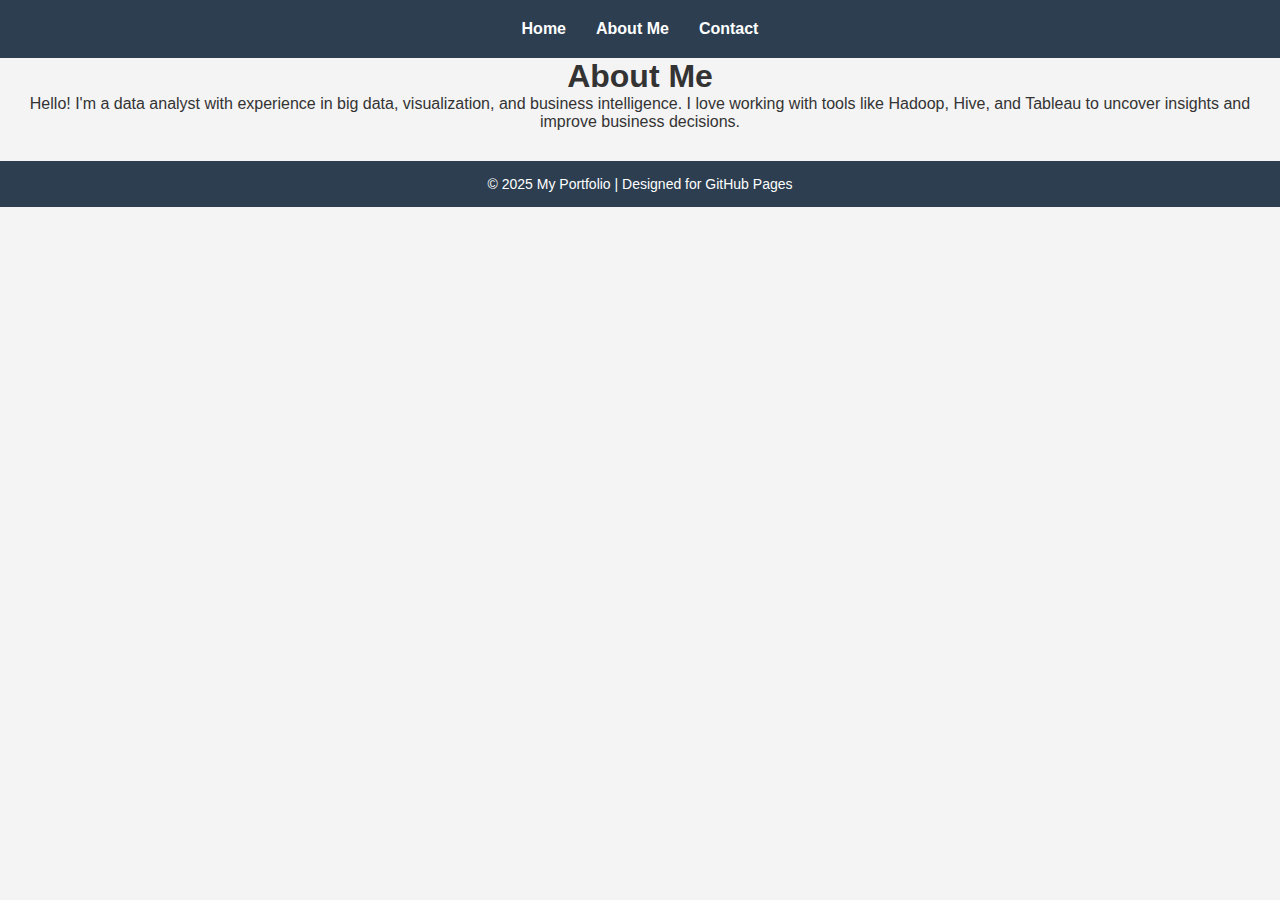
<file: about.html>
<!DOCTYPE html>
<html lang="en">
<head>
    <meta charset="UTF-8">
    <meta name="viewport" content="width=device-width, initial-scale=1.0">
    <title>About Me</title>
    <link rel="stylesheet" href="styles.css">
</head>
<body>
    <header>
        <nav>
            <div class="menu">
                <ul>
                    <li><a href="index.html">Home</a></li>
                    <li><a href="about.html">About Me</a></li>
                    <li><a href="contact.html">Contact</a></li>
                </ul>
            </div>
        </nav>
    </header>

    <section class="content">
        <h1>About Me</h1>
        <p>Hello! I'm a data analyst with experience in big data, visualization, and business intelligence. I love working with tools like Hadoop, Hive, and Tableau to uncover insights and improve business decisions.</p>
    </section>

    <footer>
        <p>&copy; 2025 My Portfolio | Designed for GitHub Pages</p>
    </footer>
</body>
</html>
</file>
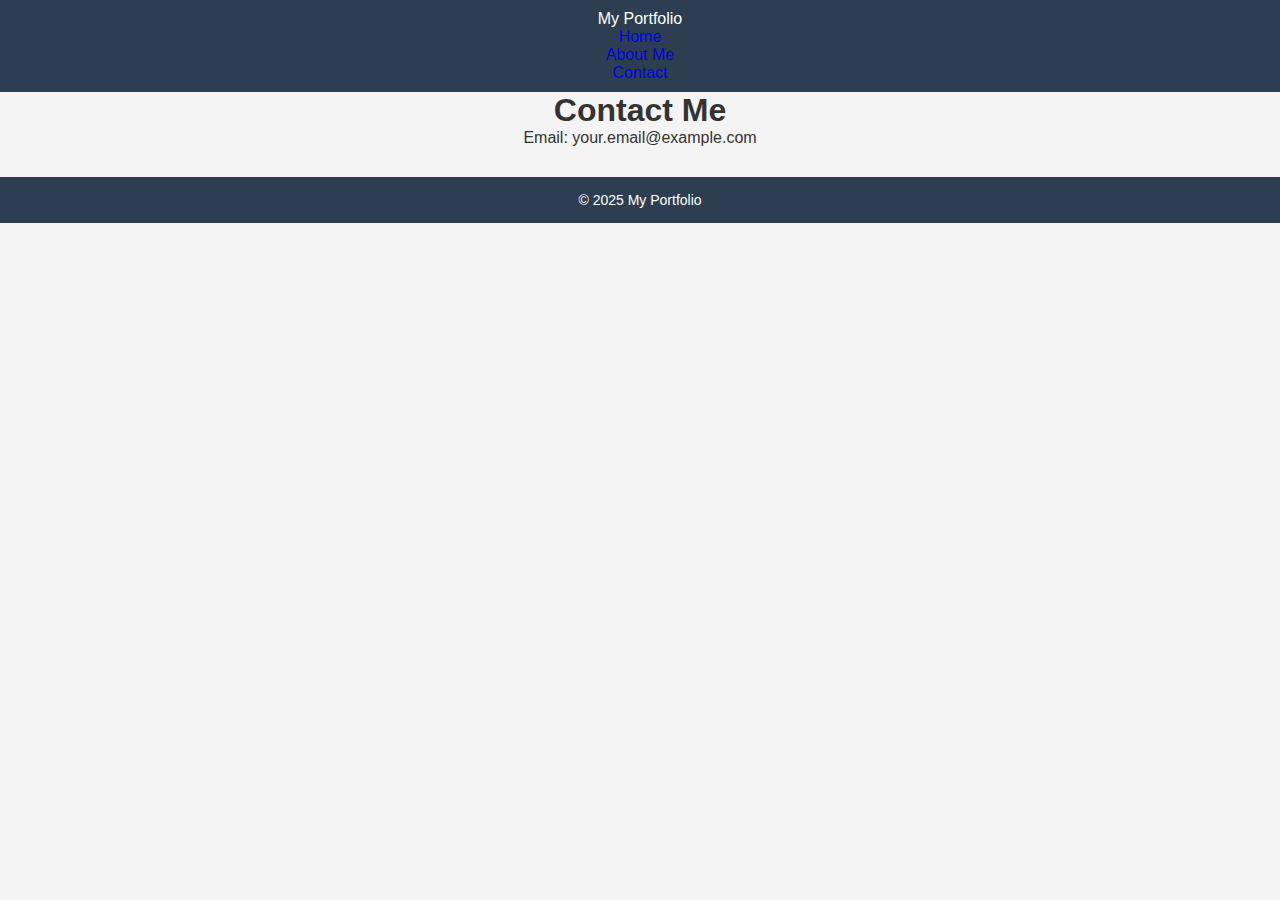
<file: contact.html>
<!DOCTYPE html>
<html lang="en">
<head>
    <meta charset="UTF-8">
    <meta name="viewport" content="width=device-width, initial-scale=1.0">
    <title>Contact</title>
    <link rel="stylesheet" href="styles.css">
</head>
<body>
    <header>
        <nav>
            <div class="logo">My Portfolio</div>
            <ul>
                <li><a href="index.html">Home</a></li>
                <li><a href="about.html">About Me</a></li>
                <li><a href="contact.html">Contact</a></li>
            </ul>
        </nav>
    </header>
    <section class="contact">
        <h1>Contact Me</h1>
        <p>Email: your.email@example.com</p>
    </section>
    <footer>
        <p>&copy; 2025 My Portfolio</p>
    </footer>
</body>
</html>
</file>
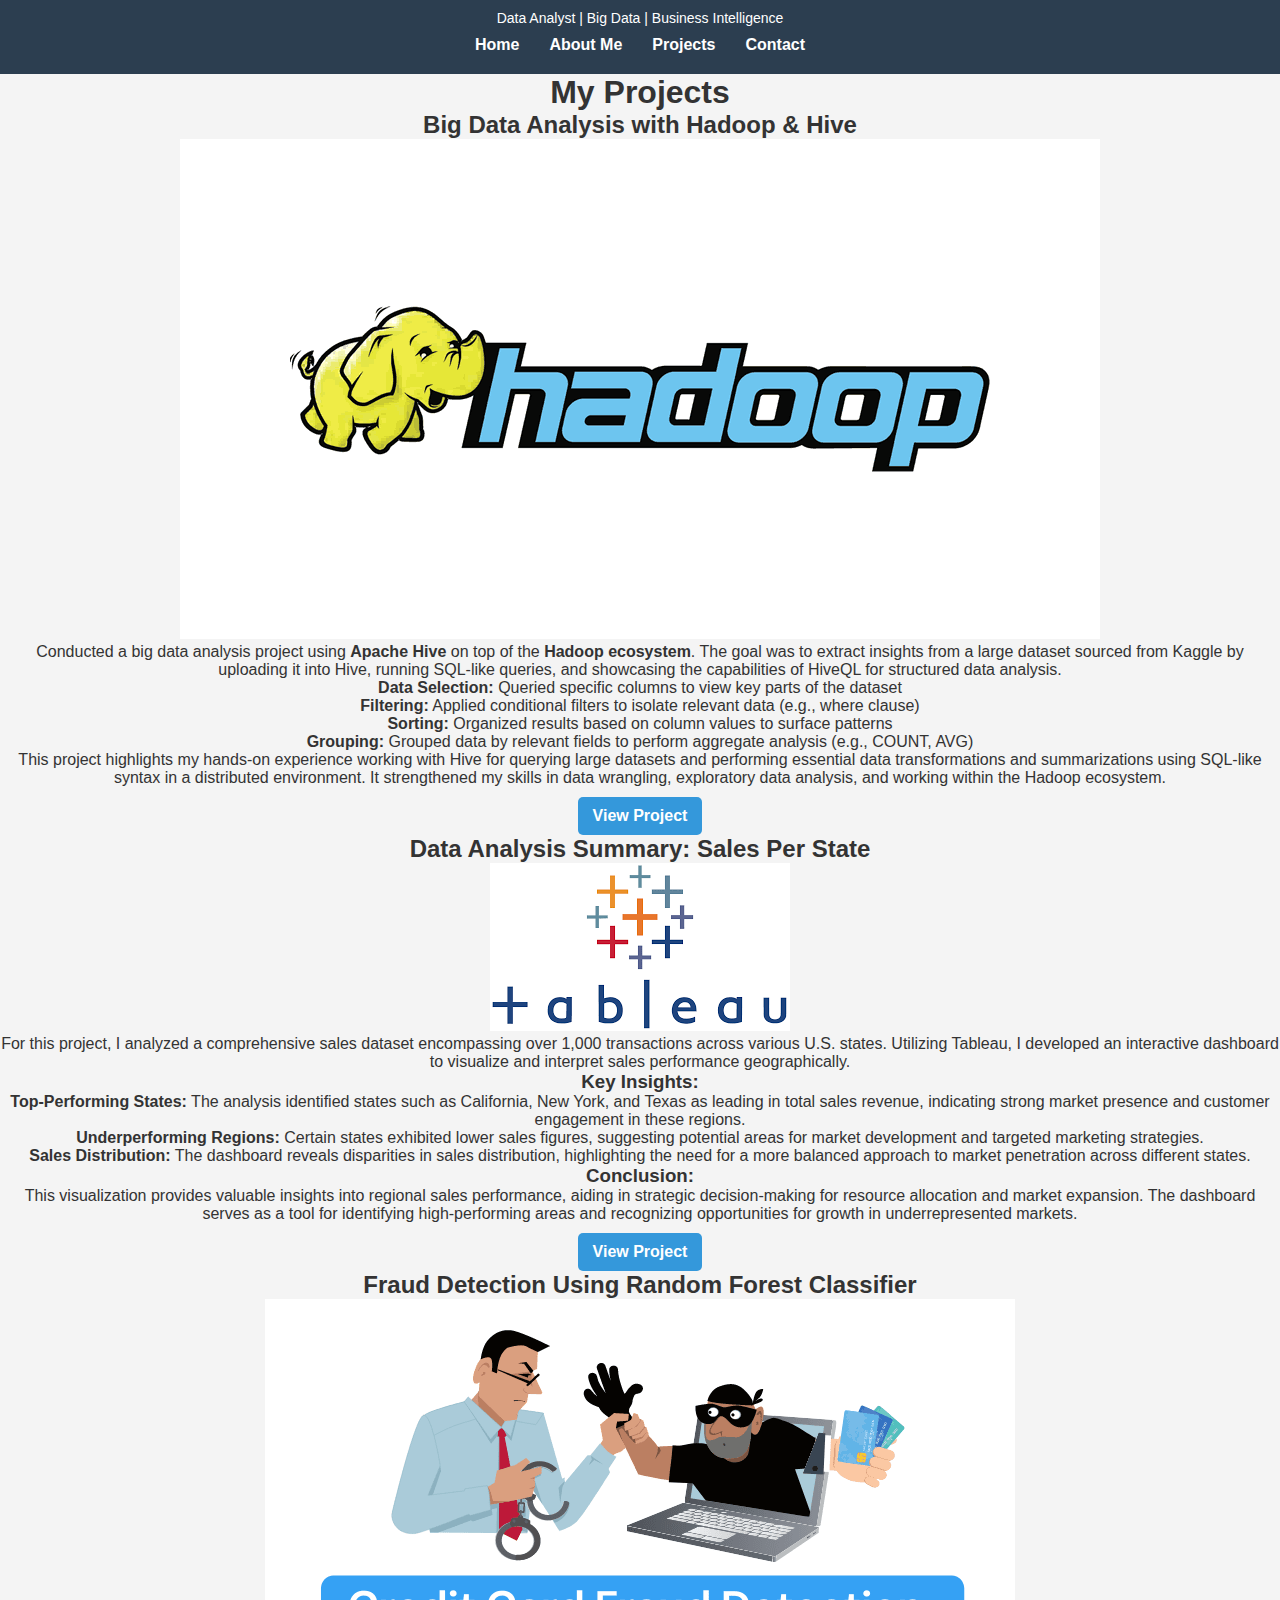
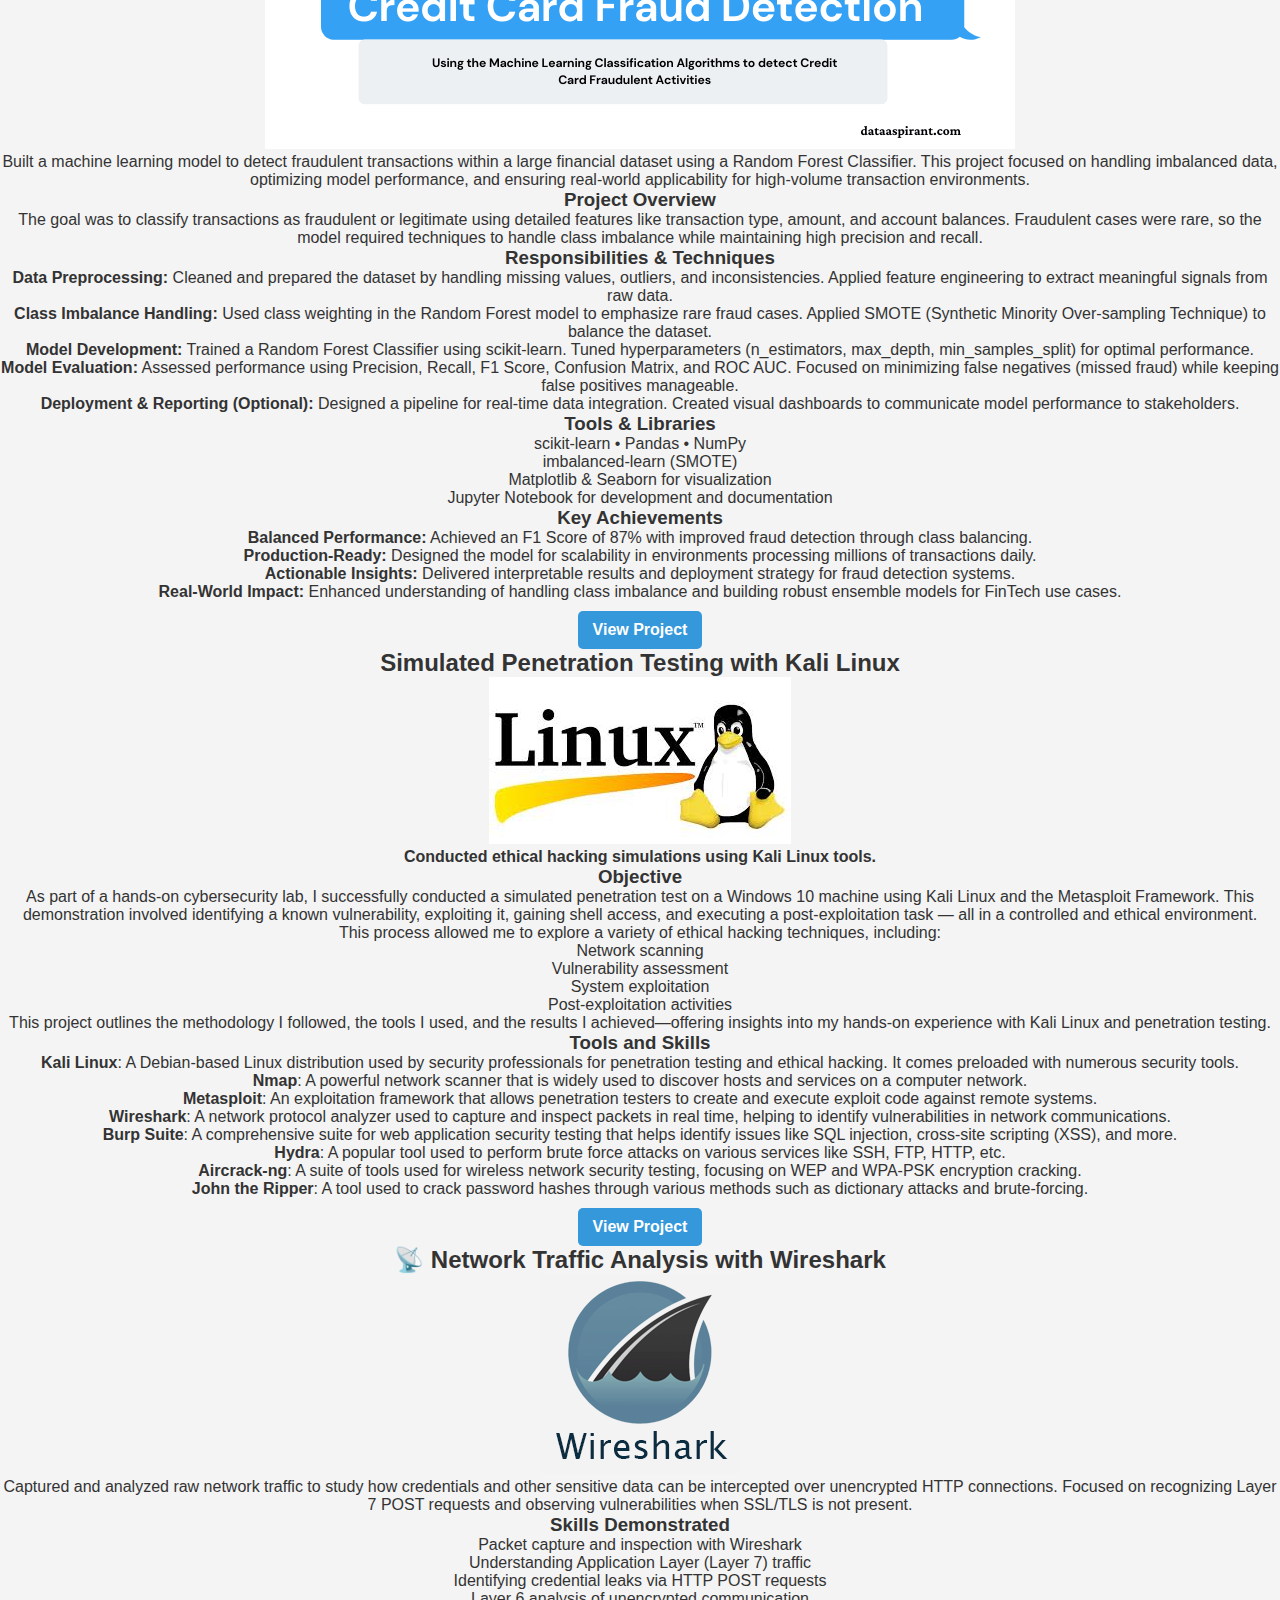
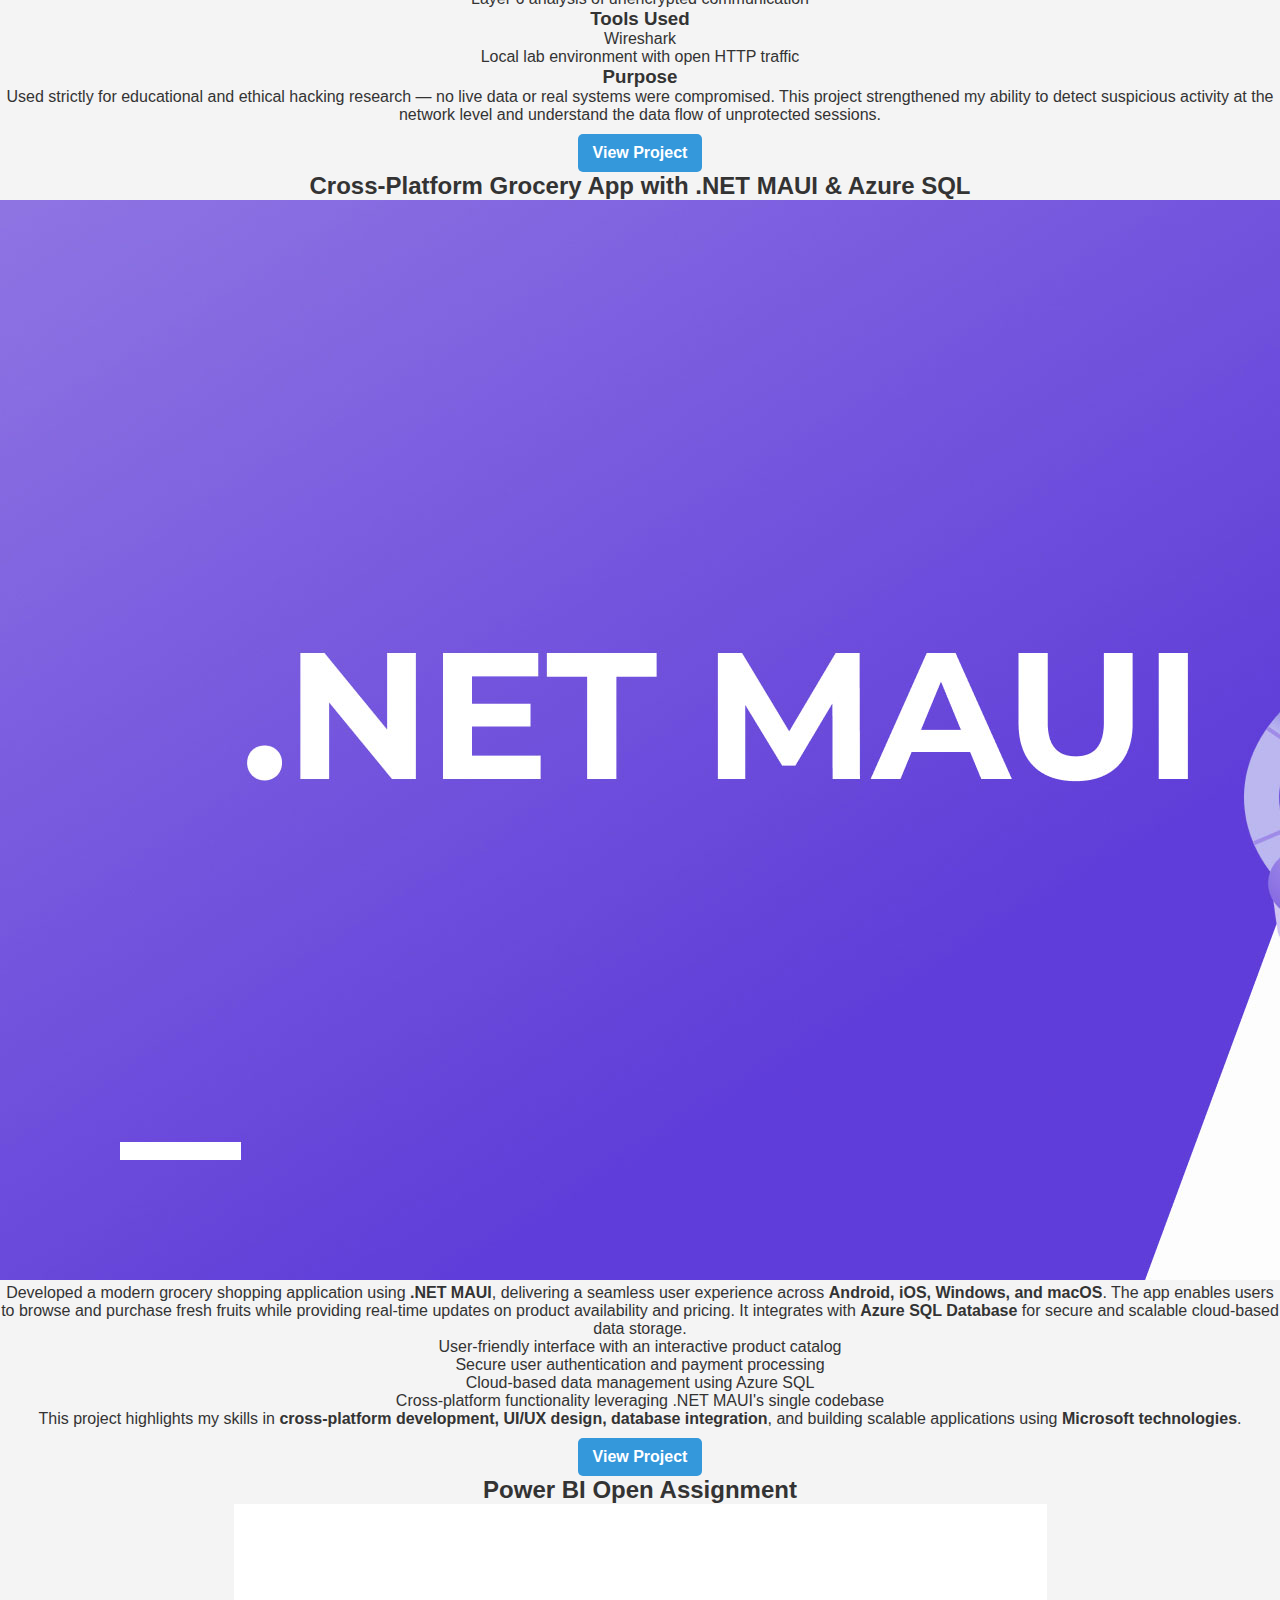
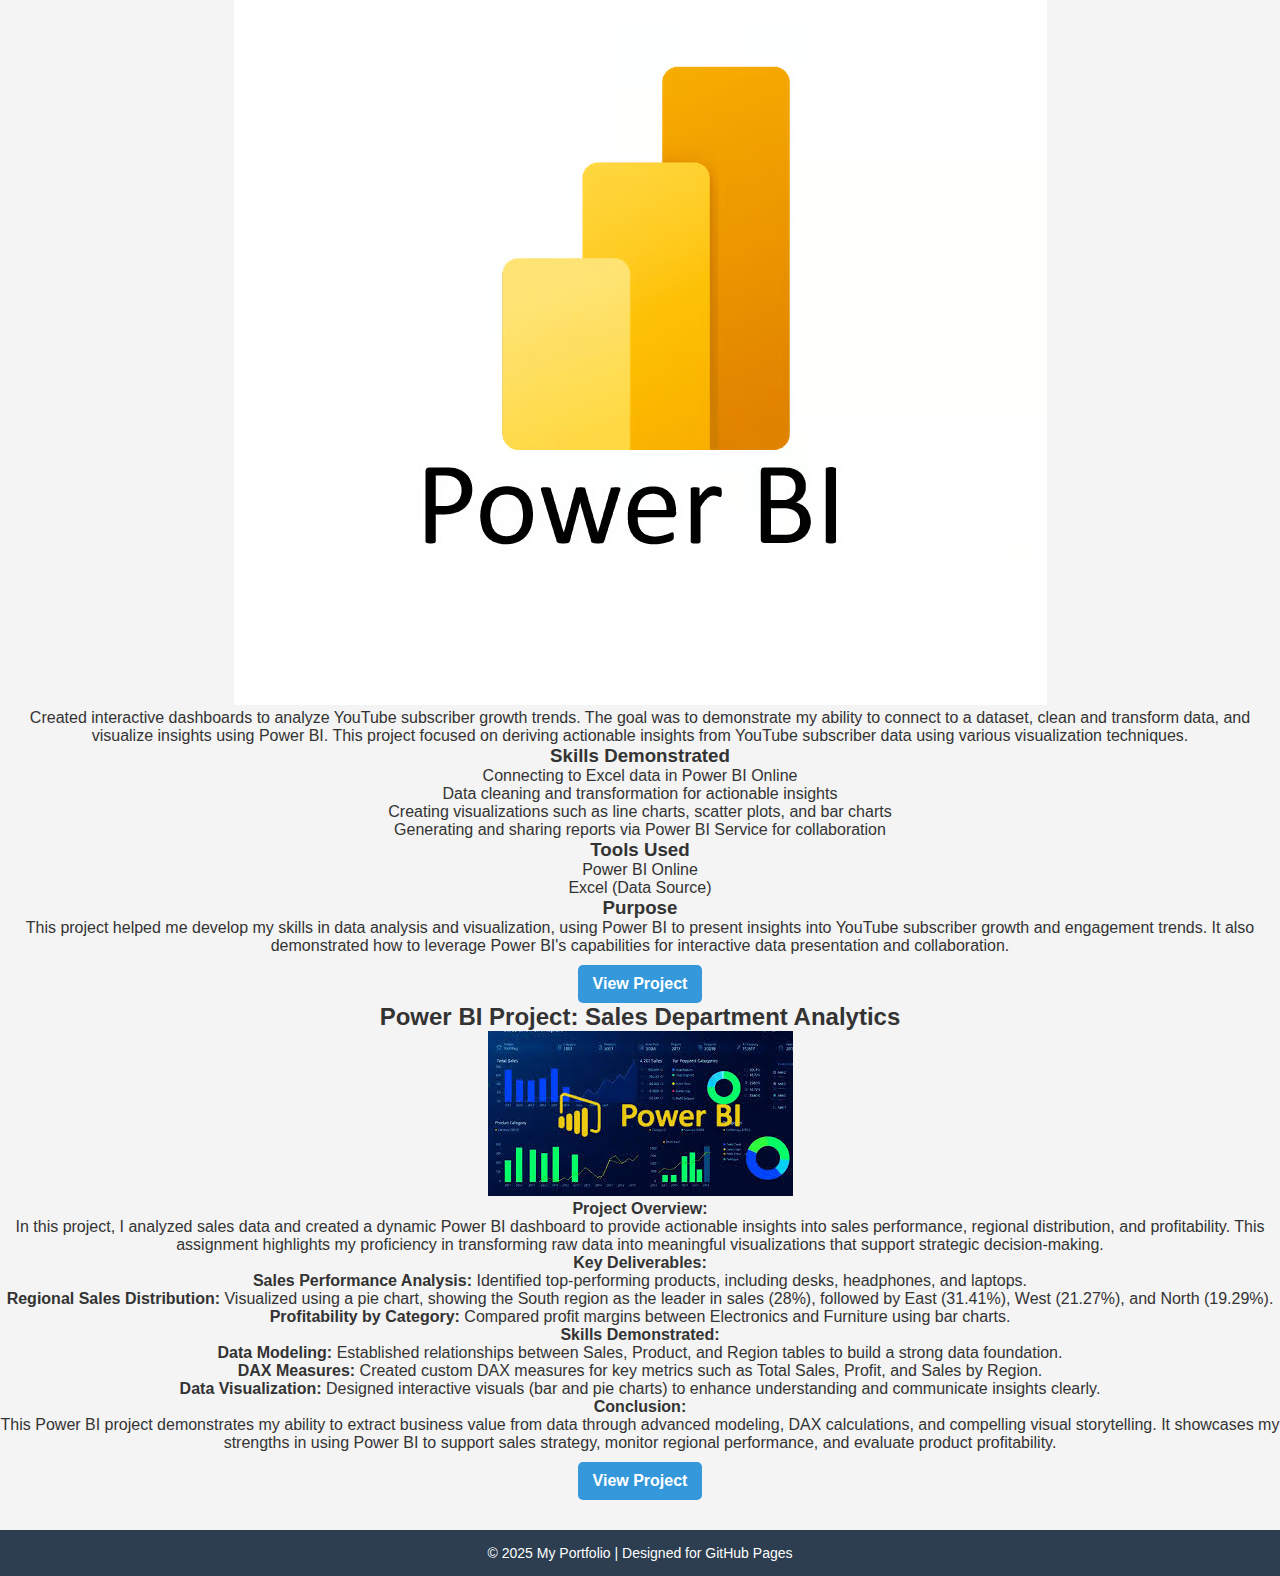
<file: projects.html>
<!DOCTYPE html>
<html lang="en">
<head>
    <meta charset="UTF-8">
    <meta name="viewport" content="width=device-width, initial-scale=1.0">
    <title>Projects - My Portfolio</title>
    <link rel="stylesheet" href="styles.css">
</head>
<body>
    <!-- Navigation Section -->
    <header>
        <nav>
            <div class="top-bar">
                <p>Data Analyst | Big Data | Business Intelligence</p>
            </div>
            <div class="menu">
                <ul>
                    <li><a href="index.html">Home</a></li>
                    <li><a href="about.html">About Me</a></li>
                    <li><a href="projects.html">Projects</a></li>
                    <li><a href="contact.html">Contact</a></li>
                </ul>
            </div>
        </nav>
    </header>

    <!-- Projects Page -->
    <section class="projects-page">
        <h1>My Projects</h1>

<!-- Project 1 -->
<section id="hadoop-hive-analysis">
    <h2>Big Data Analysis with Hadoop & Hive</h2>
    <img src="hadoop-logo.png" alt="Hive Data Analysis Project">
    <p>
        Conducted a big data analysis project using <strong>Apache Hive</strong> on top of the <strong>Hadoop ecosystem</strong>. The goal was to 
        extract insights from a large dataset sourced from Kaggle by uploading it into Hive, running SQL-like queries, and showcasing 
        the capabilities of HiveQL for structured data analysis.
    </p>
    <ul>
        <li><strong>Data Selection:</strong> Queried specific columns to view key parts of the dataset</li>
        <li><strong>Filtering:</strong> Applied conditional filters to isolate relevant data (e.g., where clause)</li>
        <li><strong>Sorting:</strong> Organized results based on column values to surface patterns</li>
        <li><strong>Grouping:</strong> Grouped data by relevant fields to perform aggregate analysis (e.g., COUNT, AVG)</li>
    </ul>
    <p>
        This project highlights my hands-on experience working with Hive for querying large datasets and performing essential 
        data transformations and summarizations using SQL-like syntax in a distributed environment. It strengthened my 
        skills in data wrangling, exploratory data analysis, and working within the Hadoop ecosystem.
    </p>
    <a href="https://github.com/yourusername/Hadoop-Hive-Quiz2" class="btn" target="_blank">View Project</a>
</section>


        <!-- Project 2 -->
<section id="tableau-analysis">
    <h2>Data Analysis Summary: Sales Per State</h2>
    <img src="tableau-logo.png" alt="Tableau Project">
    <p>
        For this project, I analyzed a comprehensive sales dataset encompassing over 1,000 transactions across various U.S. states. 
        Utilizing Tableau, I developed an interactive dashboard to visualize and interpret sales performance geographically.
    </p>

    <h3>Key Insights:</h3>
    <ul>
        <li><strong>Top-Performing States:</strong> The analysis identified states such as California, New York, and Texas as leading in total sales revenue, indicating strong market presence and customer engagement in these regions.</li>
        <li><strong>Underperforming Regions:</strong> Certain states exhibited lower sales figures, suggesting potential areas for market development and targeted marketing strategies.</li>
        <li><strong>Sales Distribution:</strong> The dashboard reveals disparities in sales distribution, highlighting the need for a more balanced approach to market penetration across different states.</li>
    </ul>

    <h3>Conclusion:</h3>
    <p>
        This visualization provides valuable insights into regional sales performance, aiding in strategic decision-making for resource 
        allocation and market expansion. The dashboard serves as a tool for identifying high-performing areas and recognizing opportunities 
        for growth in underrepresented markets.
    </p>

    <a href="https://public.tableau.com/views/SalesPerState_17423486938320/Dashboard1?:language=en-US&:sid=&:redirect=auth&:display_count=n&:origin=viz_share_link" class="btn">View Project</a>
</section>


<!-- Project 3 -->
<section id="fraud-detection">
    <h2>Fraud Detection Using Random Forest Classifier</h2>
    <img src="fraud.png" alt="Fraud Detection" style="max-width:100%; height:auto;">
    
    <p>
        Built a machine learning model to detect fraudulent transactions within a large financial dataset using a Random Forest Classifier. This project focused on handling imbalanced data, optimizing model performance, and ensuring real-world applicability for high-volume transaction environments.
    </p>

    <h3>Project Overview</h3>
    <p>
        The goal was to classify transactions as fraudulent or legitimate using detailed features like transaction type, amount, and account balances. Fraudulent cases were rare, so the model required techniques to handle class imbalance while maintaining high precision and recall.
    </p>

    <h3>Responsibilities & Techniques</h3>
    <ul>
        <li><strong>Data Preprocessing:</strong> Cleaned and prepared the dataset by handling missing values, outliers, and inconsistencies. Applied feature engineering to extract meaningful signals from raw data.</li>
        <li><strong>Class Imbalance Handling:</strong> Used class weighting in the Random Forest model to emphasize rare fraud cases. Applied SMOTE (Synthetic Minority Over-sampling Technique) to balance the dataset.</li>
        <li><strong>Model Development:</strong> Trained a Random Forest Classifier using scikit-learn. Tuned hyperparameters (n_estimators, max_depth, min_samples_split) for optimal performance.</li>
        <li><strong>Model Evaluation:</strong> Assessed performance using Precision, Recall, F1 Score, Confusion Matrix, and ROC AUC. Focused on minimizing false negatives (missed fraud) while keeping false positives manageable.</li>
        <li><strong>Deployment & Reporting (Optional):</strong> Designed a pipeline for real-time data integration. Created visual dashboards to communicate model performance to stakeholders.</li>
    </ul>

    <h3>Tools & Libraries</h3>
    <ul>
        <li>scikit-learn • Pandas • NumPy</li>
        <li>imbalanced-learn (SMOTE)</li>
        <li>Matplotlib & Seaborn for visualization</li>
        <li>Jupyter Notebook for development and documentation</li>
    </ul>

    <h3>Key Achievements</h3>
    <ul>
        <li><strong>Balanced Performance:</strong> Achieved an F1 Score of 87% with improved fraud detection through class balancing.</li>
        <li><strong>Production-Ready:</strong> Designed the model for scalability in environments processing millions of transactions daily.</li>
        <li><strong>Actionable Insights:</strong> Delivered interpretable results and deployment strategy for fraud detection systems.</li>
        <li><strong>Real-World Impact:</strong> Enhanced understanding of handling class imbalance and building robust ensemble models for FinTech use cases.</li>
    </ul>
    
    <a href="python quiz 5 data detection model.pdf" target="_blank" class="btn">View Project</a>
</section>

        
<!-- Project 8 -->
<section id="penetration-testing">
    <h2>Simulated Penetration Testing with Kali Linux</h2>
    <img src="hadooplogo.png" alt="Kali Linux Project Screenshot" style="max-width:100%; height:auto;">
    
    <p><strong>Conducted ethical hacking simulations using Kali Linux tools.</strong></p>

    <h3>Objective</h3>
    <p>
As part of a hands-on cybersecurity lab, I successfully conducted a simulated penetration test on a Windows 10 machine using Kali Linux and the Metasploit Framework. This demonstration involved identifying a known vulnerability, exploiting it, gaining shell access, and executing a post-exploitation task — all in a controlled and ethical environment.    </p>
    <p>
        This process allowed me to explore a variety of ethical hacking techniques, including:
    </p>
    <ul>
        <li>Network scanning</li>
        <li>Vulnerability assessment</li>
        <li>System exploitation</li>
        <li>Post-exploitation activities</li>
    </ul>
    <p>
        This project outlines the methodology I followed, the tools I used, and the results I achieved—offering insights into my hands-on experience with Kali Linux and penetration testing.
    </p>

    <h3>Tools and Skills</h3>
    <ul>
        <li><strong>Kali Linux</strong>: A Debian-based Linux distribution used by security professionals for penetration testing and ethical hacking. It comes preloaded with numerous security tools.</li>
        <li><strong>Nmap</strong>: A powerful network scanner that is widely used to discover hosts and services on a computer network.</li>
        <li><strong>Metasploit</strong>: An exploitation framework that allows penetration testers to create and execute exploit code against remote systems.</li>
        <li><strong>Wireshark</strong>: A network protocol analyzer used to capture and inspect packets in real time, helping to identify vulnerabilities in network communications.</li>
        <li><strong>Burp Suite</strong>: A comprehensive suite for web application security testing that helps identify issues like SQL injection, cross-site scripting (XSS), and more.</li>
        <li><strong>Hydra</strong>: A popular tool used to perform brute force attacks on various services like SSH, FTP, HTTP, etc.</li>
        <li><strong>Aircrack-ng</strong>: A suite of tools used for wireless network security testing, focusing on WEP and WPA-PSK encryption cracking.</li>
        <li><strong>John the Ripper</strong>: A tool used to crack password hashes through various methods such as dictionary attacks and brute-forcing.</li>
    </ul>

    <a href="https://github.com/yourusername/penetration-testing" target="_blank" class="btn">View Project</a>
</section>


        <!-- Project 8 -->
<section id="network-traffic-analysis">
    <h2>📡 Network Traffic Analysis with Wireshark</h2>
    <img src="wireshark-logo.png" alt="Wireshark Logo" style="max-width:100%; height:auto;">
    
    <p>
        Captured and analyzed raw network traffic to study how credentials and other sensitive data can be intercepted over unencrypted HTTP connections. Focused on recognizing Layer 7 POST requests and observing vulnerabilities when SSL/TLS is not present.
    </p>
    
    <h3>Skills Demonstrated</h3>
    <ul>
        <li>Packet capture and inspection with Wireshark</li>
        <li>Understanding Application Layer (Layer 7) traffic</li>
        <li>Identifying credential leaks via HTTP POST requests</li>
        <li>Layer 6 analysis of unencrypted communication</li>
    </ul>

    <h3>Tools Used</h3>
    <ul>
        <li>Wireshark</li>
        <li>Local lab environment with open HTTP traffic</li>
    </ul>

    <h3>Purpose</h3>
    <p>
        Used strictly for educational and ethical hacking research — no live data or real systems were compromised. This project strengthened my ability to detect suspicious activity at the network level and understand the data flow of unprotected sessions.
    </p>

    

    <a href="https://github.com/yourusername/network-traffic-analysis" target="_blank" class="btn">View Project</a>
</section>


<!-- Project 5 -->
<section id="fruit-grocery-app">
    <h2>Cross-Platform Grocery App with .NET MAUI & Azure SQL</h2>
    <img src="net-maui.jpg" alt="Fruit Grocery App">
    <p>
        Developed a modern grocery shopping application using <strong>.NET MAUI</strong>, delivering a seamless user experience across 
        <strong>Android, iOS, Windows, and macOS</strong>. The app enables users to browse and purchase fresh fruits while providing 
        real-time updates on product availability and pricing. It integrates with <strong>Azure SQL Database</strong> for secure and scalable 
        cloud-based data storage.
    </p>
    <ul>
        <li>User-friendly interface with an interactive product catalog</li>
        <li>Secure user authentication and payment processing</li>
        <li>Cloud-based data management using Azure SQL</li>
        <li>Cross-platform functionality leveraging .NET MAUI's single codebase</li>
    </ul>
    <p>
        This project highlights my skills in <strong>cross-platform development, UI/UX design, database integration</strong>, and building scalable 
        applications using <strong>Microsoft technologies</strong>.
    </p>
    <a href="FruitGrocery" class="btn">View Project</a>
</section>


        <!-- Project 6 -->
<section id="powerbi-open">
    <h2>Power BI Open Assignment</h2>
    <img src="powerbi.png" alt="Power BI Open Assignment" style="max-width:100%; height:auto;">
    
    <p>
        Created interactive dashboards to analyze YouTube subscriber growth trends. The goal was to demonstrate my ability to connect to a dataset, clean and transform data, and visualize insights using Power BI. This project focused on deriving actionable insights from YouTube subscriber data using various visualization techniques.
    </p>

    <h3>Skills Demonstrated</h3>
    <ul>
        <li>Connecting to Excel data in Power BI Online</li>
        <li>Data cleaning and transformation for actionable insights</li>
        <li>Creating visualizations such as line charts, scatter plots, and bar charts</li>
        <li>Generating and sharing reports via Power BI Service for collaboration</li>
    </ul>

    <h3>Tools Used</h3>
    <ul>
        <li>Power BI Online</li>
        <li>Excel (Data Source)</li>
    </ul>

    <h3>Purpose</h3>
    <p>
        This project helped me develop my skills in data analysis and visualization, using Power BI to present insights into YouTube subscriber growth and engagement trends. It also demonstrated how to leverage Power BI's capabilities for interactive data presentation and collaboration.
    </p>



    <a href="powerbiyoutube.png" class="btn">View Project</a>
</section>


       <!-- Project 7 -->
<section id="powerbi-sales">
    <h2>Power BI Project: Sales Department Analytics</h2>
    <img src="images.png" alt="Power BI Sales Analysis">

    <p><strong>Project Overview:</strong></p>
    <p>In this project, I analyzed sales data and created a dynamic Power BI dashboard to provide actionable insights into sales performance, regional distribution, and profitability. This assignment highlights my proficiency in transforming raw data into meaningful visualizations that support strategic decision-making.</p>

    <p><strong>Key Deliverables:</strong></p>
    <ul>
        <li><strong>Sales Performance Analysis:</strong> Identified top-performing products, including desks, headphones, and laptops.</li>
        <li><strong>Regional Sales Distribution:</strong> Visualized using a pie chart, showing the South region as the leader in sales (28%), followed by East (31.41%), West (21.27%), and North (19.29%).</li>
        <li><strong>Profitability by Category:</strong> Compared profit margins between Electronics and Furniture using bar charts.</li>
    </ul>

    <p><strong>Skills Demonstrated:</strong></p>
    <ul>
        <li><strong>Data Modeling:</strong> Established relationships between Sales, Product, and Region tables to build a strong data foundation.</li>
        <li><strong>DAX Measures:</strong> Created custom DAX measures for key metrics such as Total Sales, Profit, and Sales by Region.</li>
        <li><strong>Data Visualization:</strong> Designed interactive visuals (bar and pie charts) to enhance understanding and communicate insights clearly.</li>
    </ul>

    <p><strong>Conclusion:</strong></p>
    <p>This Power BI project demonstrates my ability to extract business value from data through advanced modeling, DAX calculations, and compelling visual storytelling. It showcases my strengths in using Power BI to support sales strategy, monitor regional performance, and evaluate product profitability.</p>

    <a href="UTF-8POWER BI QUIZ 3.png" class="btn">View Project</a>
</section>


    <!-- Footer -->
    <footer>
        <p>&copy; 2025 My Portfolio | Designed for GitHub Pages</p>
    </footer>
</body>
</html>
</file>
<file: styles.css>
/* Reset some default styles */
body, h1, h2, h3, p, ul, li, a {
    margin: 0;
    padding: 0;
    text-decoration: none;
    list-style: none;
    font-family: Arial, sans-serif;
}

/* Body styling */
body {
    background-color: #f4f4f4;
    color: #333;
    text-align: center;
}

/* Navigation Section */
header {
    background-color: #2c3e50;
    padding: 10px 0;
    color: white;
}

.top-bar {
    font-size: 14px;
}

.menu ul {
    display: flex;
    justify-content: center;
    padding: 10px 0;
}

.menu ul li {
    margin: 0 15px;
}

.menu ul li a {
    color: white;
    font-size: 16px;
    font-weight: bold;
}

.menu ul li a:hover {
    text-decoration: underline;
}

/* Hero Section */
.hero {
    background-color: #34495e;
    color: white;
    padding: 40px 20px;
}

.hero .profile-pic {
    width: 100px;
    height: 100px;
    border-radius: 50%;
    margin-bottom: 10px;
}

.hero h1 {
    font-size: 26px;
    margin-bottom: 10px;
}

.hero p {
    font-size: 18px;
}

/* Projects Section */
.projects {
    padding: 50px 20px;
}

.projects-title {
    font-size: 24px;
    margin-bottom: 20px;
}

/* Center the projects */
.project-container {
    display: flex;
    justify-content: center;
    align-items: center;
    gap: 20px; /* Space between projects */
    flex-wrap: wrap;
    margin: 0 auto;
    max-width: 900px; /* Ensures proper width */
}

.project {
    background: white;
    padding: 20px;
    border-radius: 8px;
    box-shadow: 0px 4px 10px rgba(0, 0, 0, 0.1);
    max-width: 350px;
    text-align: center;
}

.project img {
    max-width: 100%;
    height: auto;
}

.project h3 {
    font-size: 20px;
    margin-top: 10px;
}

.project p {
    font-size: 16px;
    margin: 10px 0;
}

.btn {
    display: inline-block;
    background-color: #3498db;
    color: white;
    padding: 10px 15px;
    border-radius: 5px;
    margin-top: 10px;
    font-weight: bold;
}

.btn:hover {
    background-color: #2980b9;
}

/* Footer */
footer {
    background-color: #2c3e50;
    color: white;
    padding: 15px;
    margin-top: 30px;
    font-size: 14px;
}
</file>
